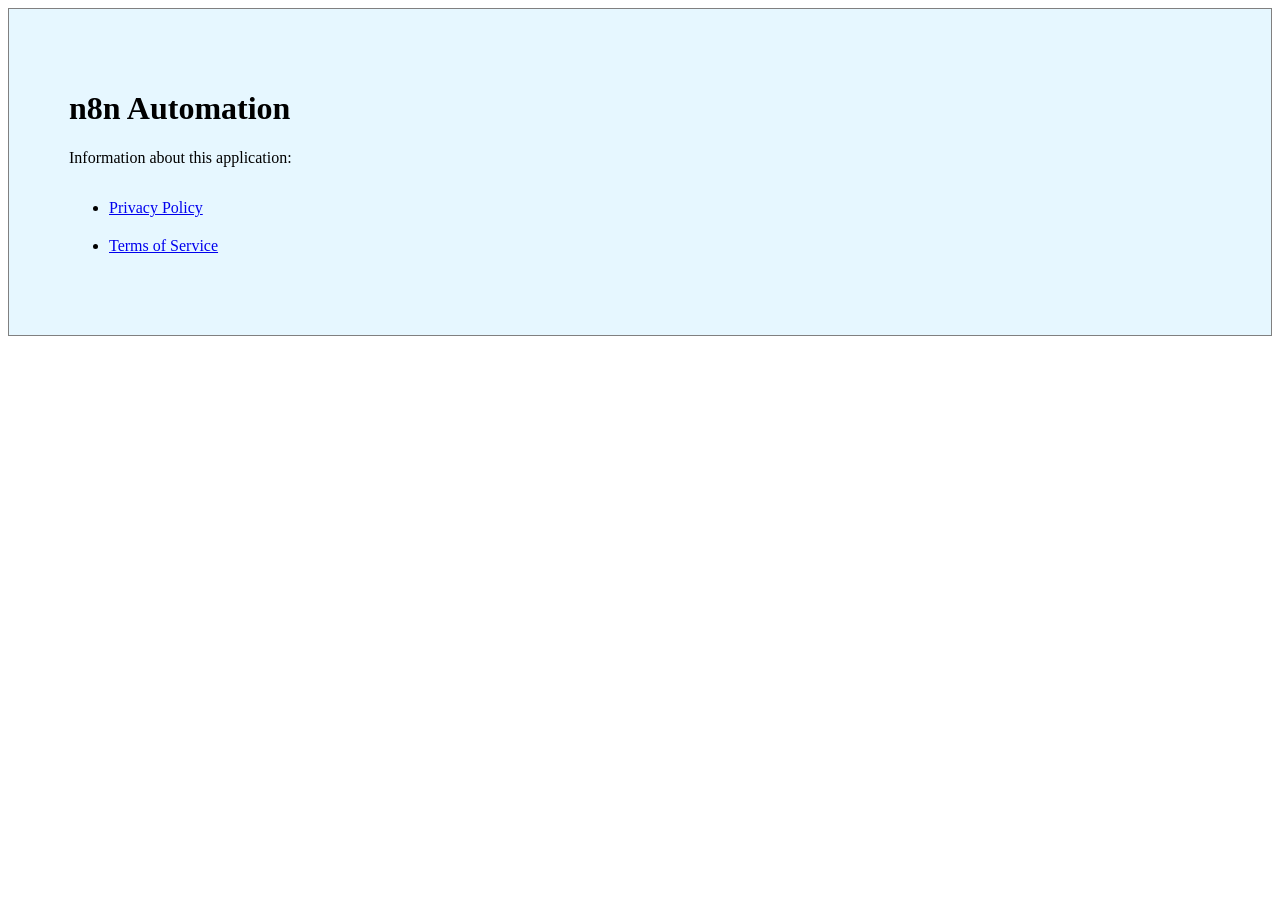
<file: index.html>
<!DOCTYPE html>
<html lang="en">
<head>
  <meta charset="UTF-8">
  <meta name="viewport" content="width=device-width, initial-scale=1.0">
  <title>n8n Automation</title>
  <link rel="stylesheet" href="./style.css">
</head>
<body>
  <div class="container">
    <div>
  <h1>n8n Automation</h1>
  <p>Information about this application:</p>
      </div>
    <div>
  <ul>
    <li><a href="privacy.html">Privacy Policy</a></li>
    <li><a href="terms.html">Terms of Service</a></li>
  </ul>
      </div>
  </div>
</body>
</html>
</file>
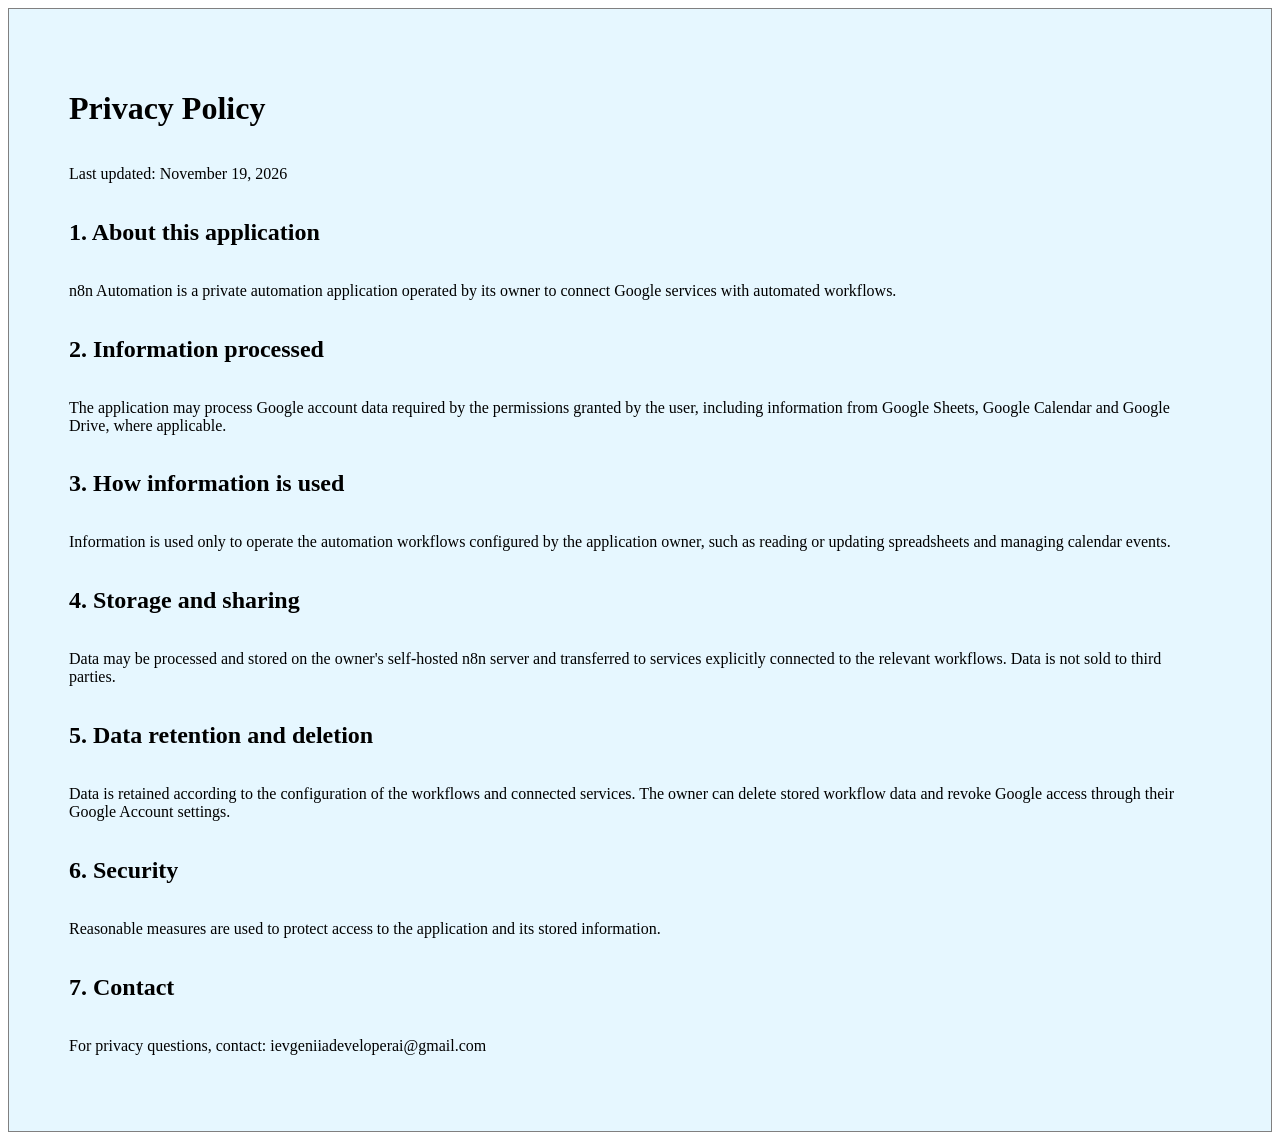
<file: privacy.html>
<!DOCTYPE html>
<html lang="en">
<head>
  <meta charset="UTF-8">
  <meta name="viewport" content="width=device-width, initial-scale=1.0">
  <title>Privacy Policy – n8n Automation</title>
  <link rel="stylesheet" href="./style.css">
</head>
<body>
  <div class=container>
  <h1>Privacy Policy</h1>
  <p>Last updated: November 19, 2026</p>

  <h2>1. About this application</h2>
  <p>n8n Automation is a private automation application
  operated by its owner to connect Google services with
  automated workflows.</p>

  <h2>2. Information processed</h2>
  <p>The application may process Google account data
  required by the permissions granted by the user,
  including information from Google Sheets, Google
  Calendar and Google Drive, where applicable.</p>

  <h2>3. How information is used</h2>
  <p>Information is used only to operate the automation
  workflows configured by the application owner, such
  as reading or updating spreadsheets and managing
  calendar events.</p>

  <h2>4. Storage and sharing</h2>
  <p>Data may be processed and stored on the owner's
  self-hosted n8n server and transferred to services
  explicitly connected to the relevant workflows.
  Data is not sold to third parties.</p>

  <h2>5. Data retention and deletion</h2>
  <p>Data is retained according to the configuration
  of the workflows and connected services. The owner
  can delete stored workflow data and revoke Google
  access through their Google Account settings.</p>

  <h2>6. Security</h2>
  <p>Reasonable measures are used to protect access
  to the application and its stored information.</p>

  <h2>7. Contact</h2>
  <p>For privacy questions, contact:
  ievgeniiadeveloperai@gmail.com</p>
  </div>
  </body>
</html>
</file>
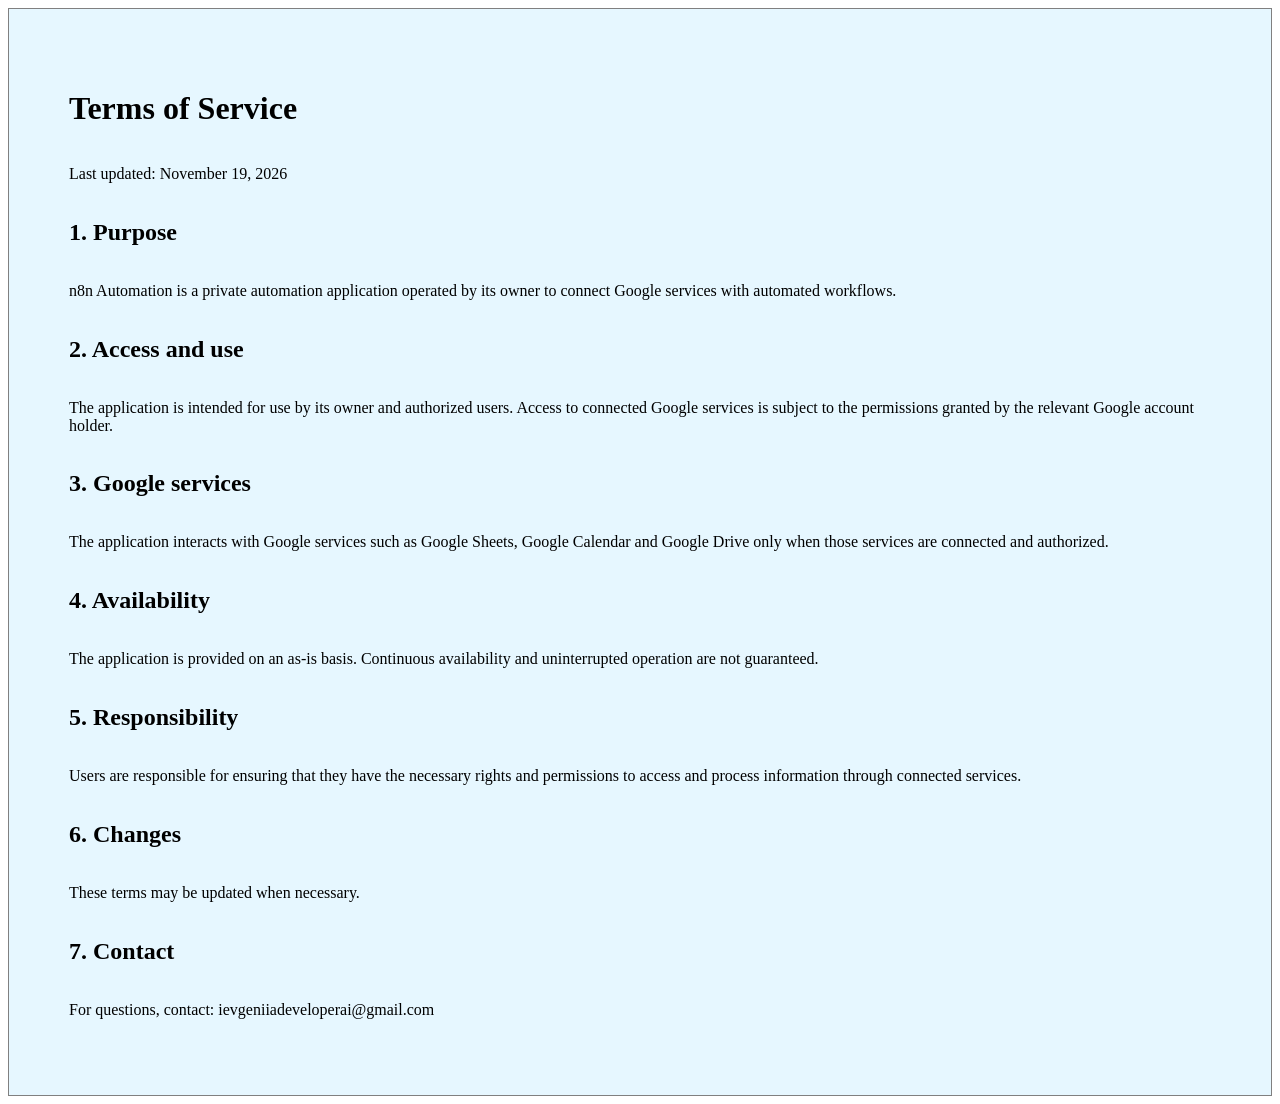
<file: terms.html>
<!DOCTYPE html>
<html lang="en">
<head>
  <meta charset="UTF-8">
  <meta name="viewport" content="width=device-width, initial-scale=1.0">
  <title>Terms of Service – n8n Automation</title>
  <link rel="stylesheet" href="./style.css">
</head>
<body>
  <div class="container">
  <h1>Terms of Service</h1>
  <p>Last updated: November 19, 2026</p>

  <h2>1. Purpose</h2>
  <p>n8n Automation is a private automation application
  operated by its owner to connect Google services
  with automated workflows.</p>

  <h2>2. Access and use</h2>
  <p>The application is intended for use by its owner
  and authorized users. Access to connected Google
  services is subject to the permissions granted by
  the relevant Google account holder.</p>

  <h2>3. Google services</h2>
  <p>The application interacts with Google services
  such as Google Sheets, Google Calendar and Google
  Drive only when those services are connected and
  authorized.</p>

  <h2>4. Availability</h2>
  <p>The application is provided on an as-is basis.
  Continuous availability and uninterrupted operation
  are not guaranteed.</p>

  <h2>5. Responsibility</h2>
  <p>Users are responsible for ensuring that they have
  the necessary rights and permissions to access and
  process information through connected services.</p>

  <h2>6. Changes</h2>
  <p>These terms may be updated when necessary.</p>

  <h2>7. Contact</h2>
  <p>For questions, contact:
  ievgeniiadeveloperai@gmail.com</p>
  </div>
</body>
</html>
</file>
<file: style.css>
.container {
  padding: 60px;
  background-color: #E6F7FF; 
 
  border: 1px solid gray;
  display: flex;
  flex-direction: column;
  justify-content: center;
  align-content: center;
}

  p {
    font-weight: 26px;
  }
li {
margin-bottom: 20px;
   font-weight: 26px;  
}
</file>
